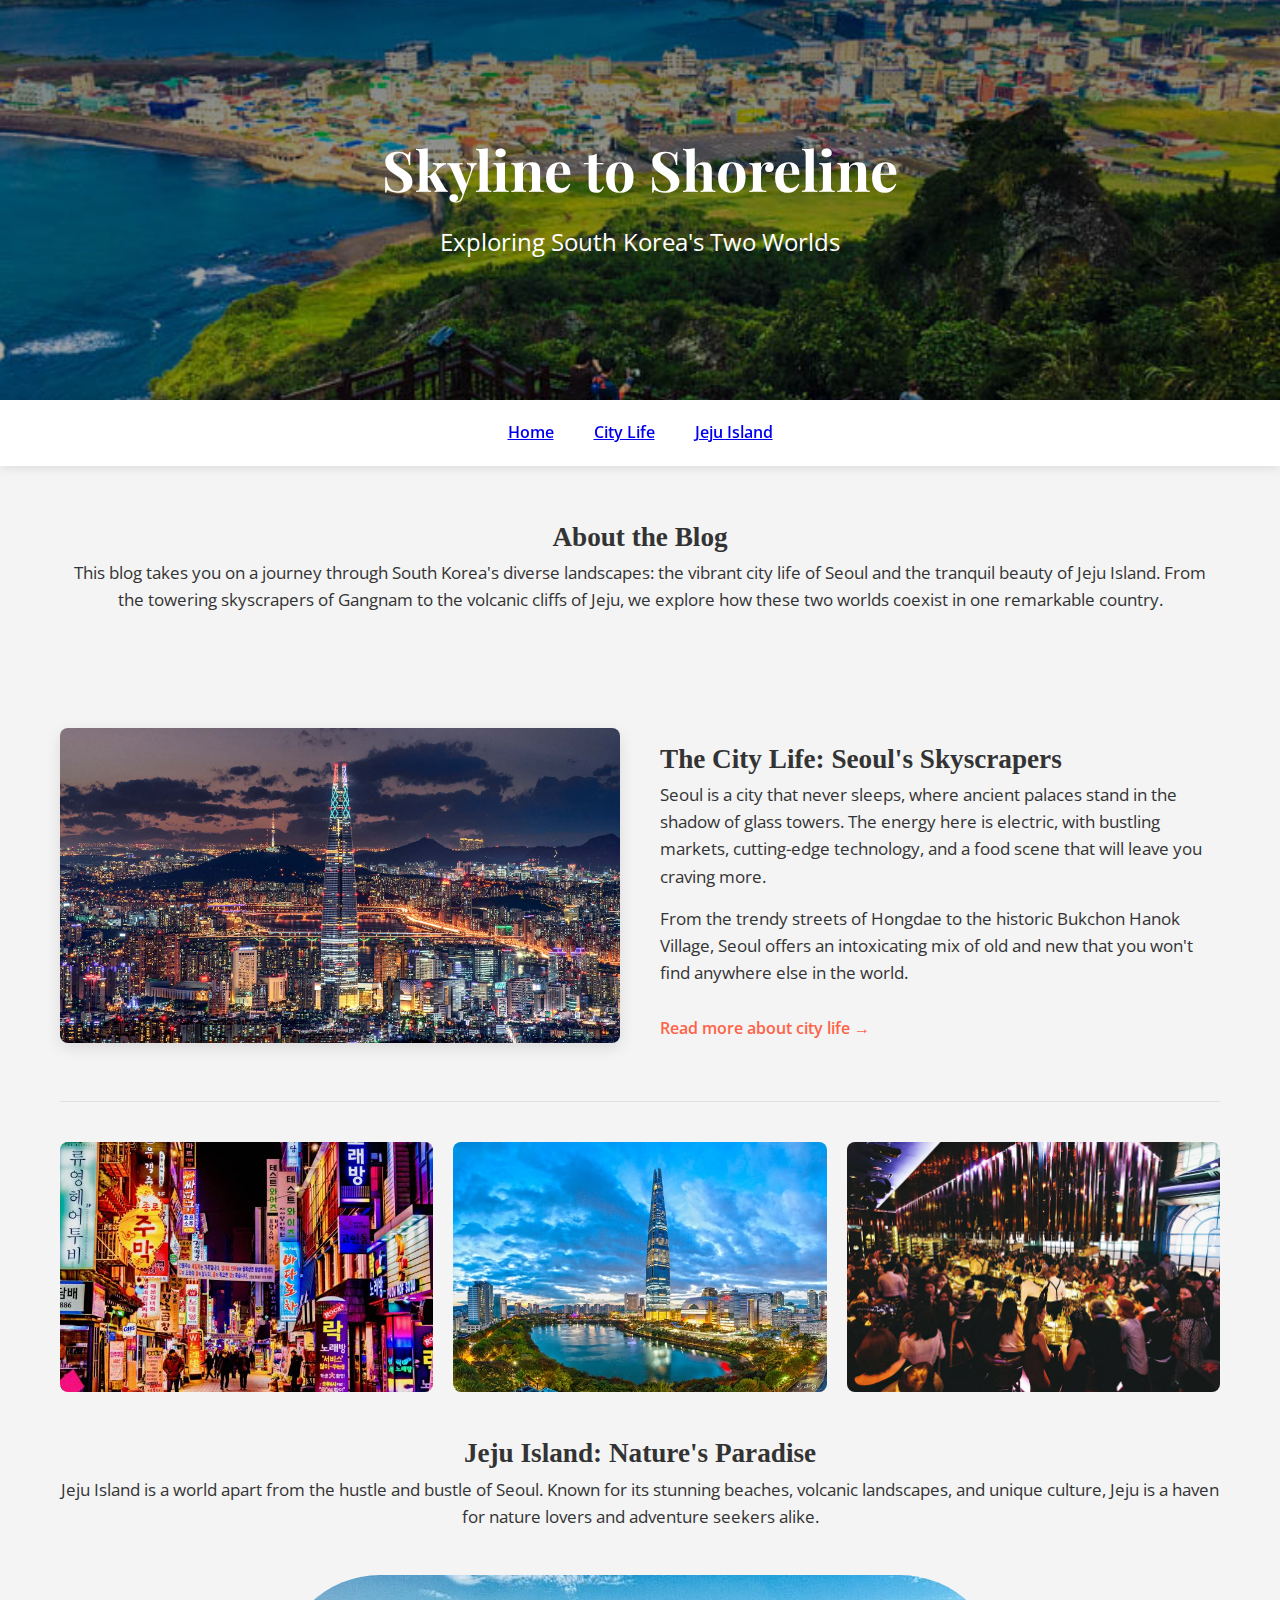
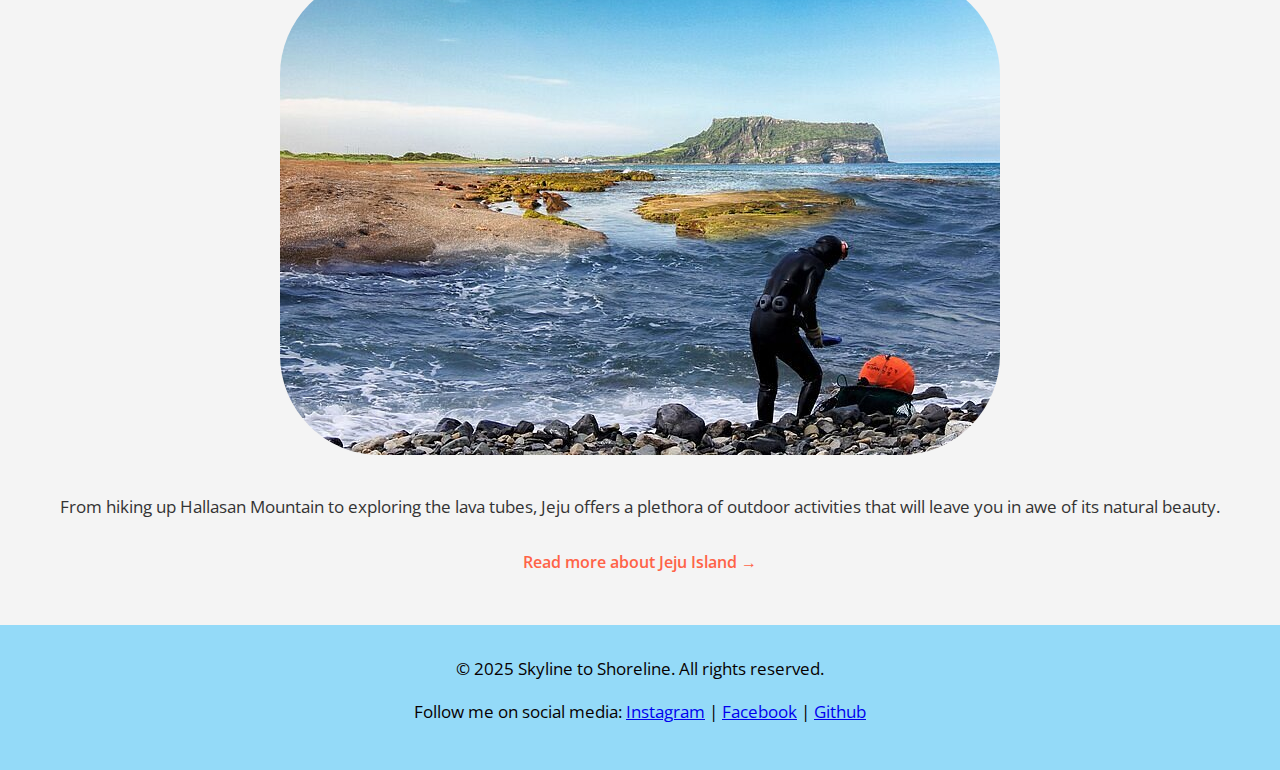
<file: index.html>
<!DOCTYPE html>
<html lang="en">
<head>
    <meta charset="UTF-8">
    <meta name="viewport" content="width=device-width, initial-scale=1.0">
    <title>Document</title>
    <link href="https://fonts.googleapis.com/css2?family=Playfair+Display:wght@400;700&family=Open+Sans:wght@400;600&display=swap" rel="stylesheet">
    <link rel="stylesheet" href="styles.css">
</head>
<body>
    <header class = "header">
    <h1>Skyline to Shoreline</h1>
    <p> Exploring South Korea's Two Worlds</p>
</header>

<nav>
    <div class = "container">
        <ul>
            <li><a href="index.html">Home</a></li>
            <li><a href="city.html">City Life</a></li>
            <li><a href="jeju.html">Jeju Island</a></li>
        </ul>
    </div>
</nav>

<main class = "container">

    <section class ="intro">
        <h3>About the Blog</h3>
        <p>This blog takes you on a journey through South Korea's diverse landscapes: the vibrant city life of Seoul and the tranquil beauty of Jeju Island. From the towering skyscrapers of Gangnam to the volcanic cliffs of Jeju, we explore how these two worlds coexist in one remarkable country.</p>    </section>

    <section class ="city-post">
        <div class = "city-image">
            <img src="images/skyscraper.jpg" alt="Seoul cityscape">
        </div>
        <div>
            <h3>The City Life: Seoul's Skyscrapers</h3>
            <p>Seoul is a city that never sleeps, where ancient palaces stand in the shadow of glass towers. The energy here is electric, with bustling markets, cutting-edge technology, and a food scene that will leave you craving more.</p>
            <p>From the trendy streets of Hongdae to the historic Bukchon Hanok Village, Seoul offers an intoxicating mix of old and new that you won't find anywhere else in the world.</p>
            <a href="city.html"><span class = "read-more">Read more about city life →</span></a>
        </div>
    </section>

    <section>
        <div class="gallery">
            <img src="/images/gangnamstreet.jpg" alt="Seoul street">
            <img src="/images/skyline.jpg" alt="Seoul skyline">
            <img src="/images/itaewon.jpg" alt="Seoul nightlife">
        </div>
    </section>

    <section class = "jeju-intro">
        <h3>Jeju Island: Nature's Paradise</h3>
        <p>Jeju Island is a world apart from the hustle and bustle of Seoul. Known for its stunning beaches, volcanic landscapes, and unique culture, Jeju is a haven for nature lovers and adventure seekers alike.</p>
        <img src="/images/jeju.jpg" alt="Jeju landscape">
        <p>From hiking up Hallasan Mountain to exploring the lava tubes, Jeju offers a plethora of outdoor activities that will leave you in awe of its natural beauty.</p>
        <a href="jeju.html"><span class = "read-more">Read more about Jeju Island →</span></a>
    </section>

</main>

    <footer>
        <div>
            <p>&copy; 2025 Skyline to Shoreline. All rights reserved.</p>
            <p>Follow me on social media: 
                <a href="instagram.com/jad.cnvs">Instagram</a> | 
                <a href="facebook.com/jazad">Facebook</a> | 
                <a href="github.com/jadjala" target="_blank">Github</a>
            </p>
        </div>
    </footer>



</body>
</html>
</file>
<file: styles.css>
* {
    box-sizing: border-box;
    margin: 0;
    padding: 0;
}

body {
    background-color: #f4f4f4;
    font-family: 'Open Sans', sans-serif;
    color: #333;
    line-height: 1.6;
}

.container {
    max-width: 1200px;
    margin: 0 auto;
    padding: 0 20px;
}

h1, h2, h4 {
    font-family: 'Playfair Display', serif;
    color: #3c3c3c;
    margin-bottom: 20px;
}

h3{
    font-family: Poppins;
    font-size: 1.7rem;
}

p {
    font-size: 17px;
    margin-bottom: 15px;
}x


a {
    text-decoration: none;
    color: #333;
    transition: all 0.3s ease;
}

.header {
    background: linear-gradient(rgba(0, 0, 0, 0.5), rgba(0, 0, 0, 0.3)), url('/images/scenic.jpg') no-repeat center center/cover;
    height: 400px;
    display: flex;
    flex-direction: column;
    justify-content: center;
    align-items: center;
    text-align: center;
    color: white;
    padding: 0 20px;
}

.header h1 {
    font-size: 3.5rem;
    color: white;
    margin-bottom: 10px;
}

.header p {
    font-size: 1.5rem;
    color: white;
}

.city-header {
    background: linear-gradient(rgba(0, 0, 0, 0.5), rgba(0, 0, 0, 0.3)), url('/images/seoul.jpeg') no-repeat center center/cover;}

.jeju-header {
    background: linear-gradient(rgba(0, 0, 0, 0.5), rgba(0, 0, 0, 0.3)), url('/images/jeju1.jpg') no-repeat center center/cover;
}

nav {
    background-color: white;
    box-shadow: 0 2px 10px rgba(0, 0, 0, 0.1);
    position: sticky;
    top: 0;
    z-index: 100;
}

nav ul {
    display: flex;
    justify-content: center;
    list-style: none;
    padding: 20px 0;
}

nav a {
    padding: 10px 20px;
    font-weight: 600;
}

nav a:hover {
    color: #ff6347;
    text-decoration: underline;
}

nav a.active {
    color: #ff6347;
    font-weight: bold;
}

.intro {
    padding: 50px 0;
    text-align: center;
}

.city-post, .city-feature, .jeju-feature {
    display: grid;
    grid-template-columns: 1fr 1fr;
    gap: 40px;
    align-items: center;
    padding: 50px 0;
    border-bottom: 1px solid #e0e0e0;
}

.city-image img, .jeju-image img {
    width: 100%;
    border-radius: 8px;
    box-shadow: 0 5px 15px rgba(0, 0, 0, 0.1);
    transition: transform 0.3s ease;
}

.city-tips, .jeju-tips {
    padding: 50px 0;
    text-align: center;
}

.tips-grid {
    display: grid;
    grid-template-columns: repeat(3, 1fr);
    gap: 30px;
    margin-top: 30px;
}

.tip-card {
    background: white;
    padding: 25px;
    border-radius: 8px;
    box-shadow: 0 5px 15px rgba(0, 0, 0, 0.05);
    transition: transform 0.3s ease;
}

.tip-card:hover {
    transform: translateY(-5px);
}

.gallery {
    display: grid;
    grid-template-columns: repeat(3, 1fr);
    gap: 20px;
    margin: 40px 0;
}

.gallery img {
    width: 100%;
    height: 250px;
    object-fit: cover;
    border-radius: 8px;
    transition: transform 0.3s ease;
}

.gallery img:hover {
    transform: scale(1.03);
}

.jeju-intro {
    text-align: center;
}

.jeju-intro img {
    margin: 30px 0;
    max-height: 500px;
    border-radius : 100px;
}

footer {
    background-color: #09b5ff68;
    color: rgb(7, 0, 0);
    text-align: center;
    padding: 30px 0;
    margin-top: 50px;
}

.read-more {
    display: inline-block;
    margin-top: 15px;
    color: #ff6347;
    font-weight: 600;
}

.read-more:hover {
    text-decoration: underline;
}
</file>
